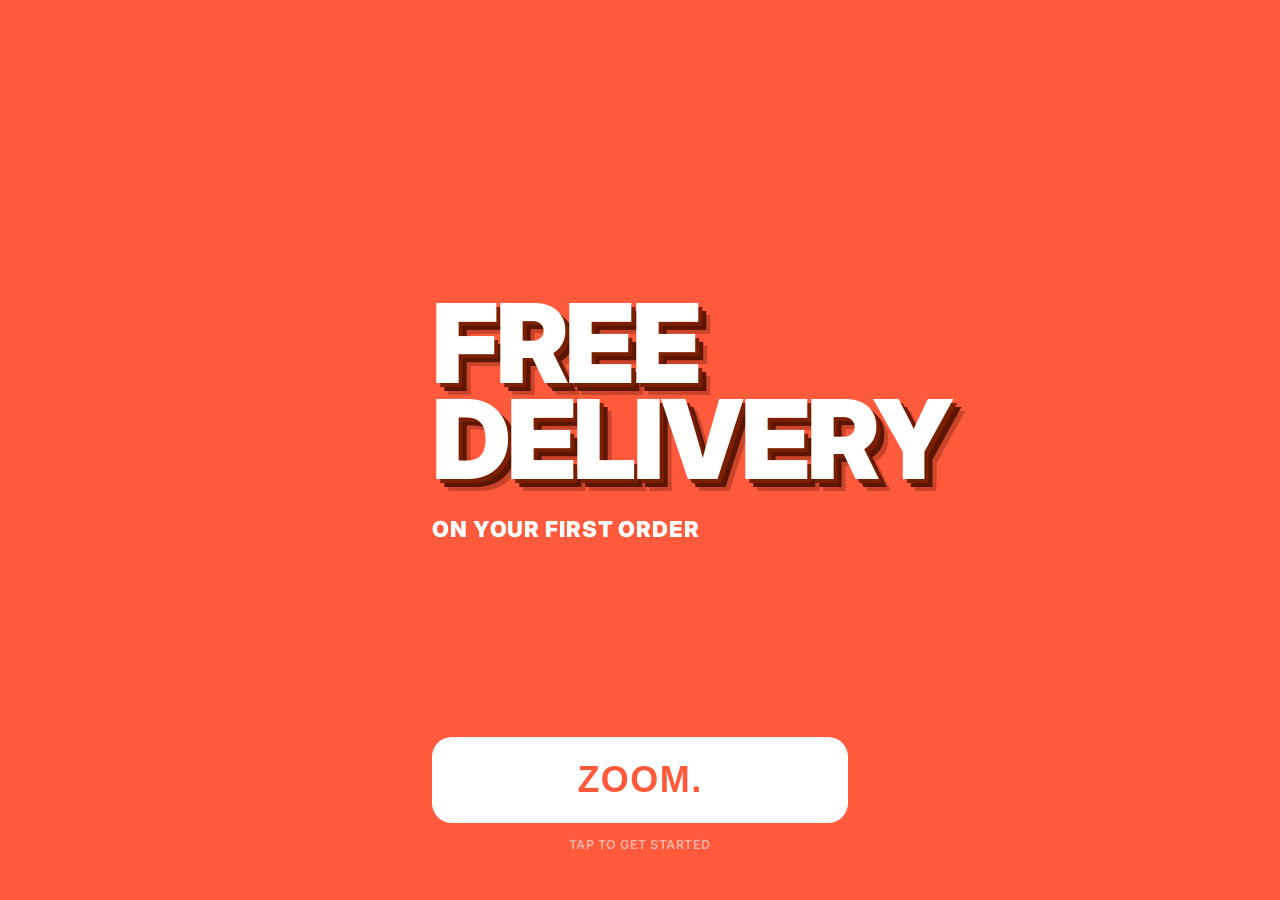
<file: splash.html>
<!DOCTYPE html>
<html lang="en-ZA">
<head>
  <meta charset="UTF-8">
  <meta name="viewport" content="width=device-width, initial-scale=1.0">
  <title>Extro</title>
  <link rel="preconnect" href="https://fonts.googleapis.com">
  <link href="https://fonts.googleapis.com/css2?family=Inter:wght@900&display=swap" rel="stylesheet">
  <style>
    * { box-sizing: border-box; margin: 0; padding: 0; }

    body {
      min-height: 100vh;
      display: flex;
      align-items: center;
      justify-content: center;
      background: #ff5a3c;
      font-family: 'Inter', Arial, sans-serif;
      cursor: pointer;
      overflow: hidden;
    }

    .splash {
      max-width: 480px;
      width: 100%;
      min-height: 100vh;
      display: flex;
      flex-direction: column;
      align-items: center;
      justify-content: space-between;
      padding: 80px 32px 48px;
      background: #ff5a3c;
    }

    .promo-text {
      flex: 1;
      display: flex;
      flex-direction: column;
      align-items: flex-start;
      justify-content: center;
      width: 100%;
      padding-top: 20px;
    }

    .big-word {
      font-size: clamp(86px, 24vw, 110px);
      font-weight: 900;
      color: #fff;
      line-height: 0.88;
      letter-spacing: -0.03em;
      text-transform: uppercase;
      text-shadow:
        4px 4px 0 #7a1f00,
        8px 8px 0 #5c1600,
        12px 12px 0 rgba(80, 20, 0, 0.3);
      display: block;
    }

    .sub-line {
      margin-top: 28px;
      font-size: clamp(18px, 5vw, 22px);
      font-weight: 900;
      color: #fff;
      letter-spacing: 0.04em;
      text-transform: uppercase;
      line-height: 1.2;
    }

    .brand-btn {
      width: 100%;
      background: #fff;
      border: none;
      border-radius: 20px;
      padding: 22px 32px;
      font-size: clamp(28px, 8vw, 36px);
      font-weight: 900;
      color: #ff5a3c;
      letter-spacing: 0.04em;
      text-transform: uppercase;
      cursor: pointer;
      transition: transform 0.1s ease, opacity 0.1s ease;
    }
    .brand-btn:active { transform: scale(0.97); opacity: 0.92; }

    .skip-hint {
      text-align: center;
      color: rgba(255,255,255,0.55);
      font-size: 0.78rem;
      font-weight: 600;
      letter-spacing: 0.04em;
      text-transform: uppercase;
      margin-top: 14px;
    }
  </style>
</head>
<body>
  <div class="splash" id="splash">
    <div class="promo-text">
      <span class="big-word">FREE</span>
      <span class="big-word">DELIVERY</span>
      <p class="sub-line">On your first order</p>
    </div>

    <div style="width:100%">
      <button class="brand-btn" id="go-btn">ZOOM.</button>
      <p class="skip-hint">Tap to get started</p>
    </div>
  </div>

  <script src="js/demo-mock.js"></script>
  <script src="js/supabase-client.js"></script>
  <script src="js/auth.js"></script>
  <script>
    function proceed() {
      if (window.DEMO_MODE) {
        window.location.href = 'index.html' + window.location.search;
      } else {
        window.location.href = 'index.html';
      }
    }

    document.getElementById('go-btn').addEventListener('click', proceed);
    document.getElementById('splash').addEventListener('click', proceed);

    // Auto-advance after 4s if user doesn't tap
    setTimeout(proceed, 4000);

    // Skip splash if already signed in
    (async () => {
      if (window.DEMO_MODE) return;
      const profile = await getCurrentProfile();
      if (profile) window.location.href = `${profile.role}.html`;
    })();
  </script>
</body>
</html>
</file>
